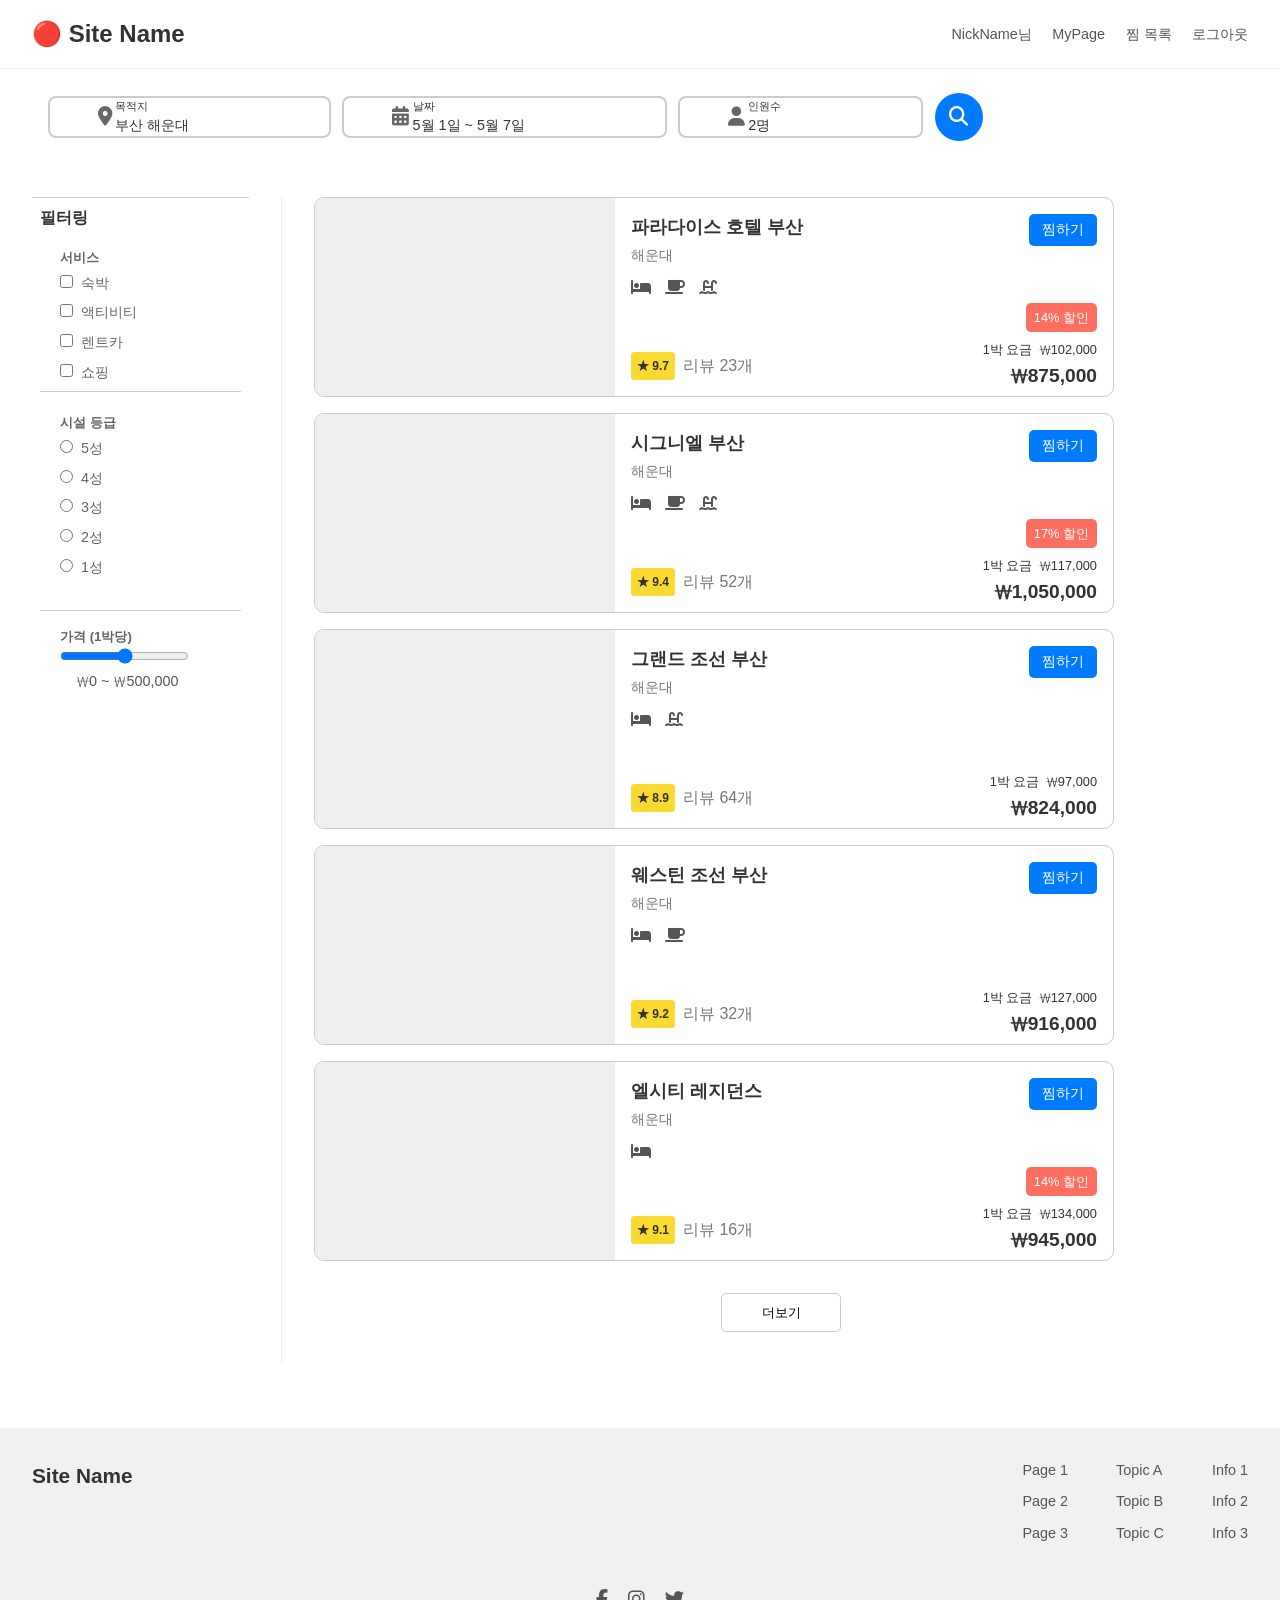
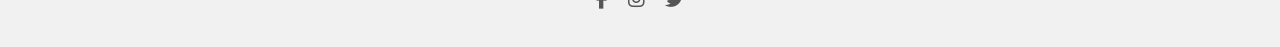
<file: src/main/resources/templates/listPage.html>
<!DOCTYPE html>
<html lang="ko">

<head>
    <meta charset="UTF-8" />
    <meta name="viewport" content="width=device-width, initial-scale=1.0" />
    <title>Site Name – 호텔 검색</title>
    <!-- FontAwesome for icons -->
    <link rel="stylesheet" href="https://cdnjs.cloudflare.com/ajax/libs/font-awesome/6.4.0/css/all.min.css"
        crossorigin="anonymous" referrerpolicy="no-referrer" />

    <style>
        /* reset */
        * {
            margin: 0;
            padding: 0;
            box-sizing: border-box;
        }

        body {
            font-family: 'Segoe UI', sans-serif;
            color: #333;
            line-height: 1.5;
        }

        a {
            text-decoration: none;
            color: inherit;
        }

        /* header */
        header {
            display: flex;
            justify-content: space-between;
            align-items: center;
            padding: 1rem 2rem;
            border-bottom: 1px solid #eee;
        }

        header .logo {
            font-size: 1.5rem;
            font-weight: bold;
        }

        header .user-nav a {
            margin-left: 1rem;
            font-size: 0.9rem;
            color: #555;
        }

        /* 검색 섹션 */
        .search-section {
            padding: 1.5rem 3rem;
            background: #fff;
        }

        .search-bar {
            display: flex;
            align-items: center;
            gap: 0.7rem;
        }

        .search-item {
            display: flex;
            align-items: center;
            padding: 0.03px 140px;
            background: #fff;
            border: 2px solid #ccc;
            border-radius: 8px;
            padding-left: 3rem;
        }

        .search-item i {
            font-size: 1.2rem;
            color: #666;
            margin-right: 0.2rem;
        }

        .search-item .info {
            display: flex;
            flex-direction: column;
            align-items: flex-start;
        }

        .search-item .title {
            font-size: 0.7rem;
            display: flex;
        }

        .search-item .value {
            font-size: 0.9rem;
            color: #333;
        }

        .search-btn {
            background: #007bff;
            border: none;
            width: 48px;
            height: 48px;
            border-radius: 50%;
            display: flex;
            align-items: center;
            justify-content: center;
            color: #fff;
            font-size: 1.2rem;
            cursor: pointer;
        }

        .popular-keywords {
            margin-left: 1rem;
            padding: 0.6rem 1rem;
            border: 1px solid #007bff;
            border-radius: 5px;
            color: #007bff;
            font-size: 0.9rem;
            cursor: pointer;
        }
          
        .sort-section {
  padding: 0.8rem 3rem;
  background: #fff;
}
      
      .sort-filter {
  display: inline-flex;
  align-items: center;
  padding: 0.5rem 1rem;
  border: 1px solid #ccc;
  border-radius: 20px;
  font-size: 0.9rem;
  color: #333;
  cursor: pointer;
}
      
      .sort-filter .label {
  margin-right: 0.5rem;
  color: #777;
}
      .sort-filter .value {
  font-weight: bold;
  display: flex;
  align-items: center;
}
      
      .sort-filter .value i {
  margin-left: 0.3rem;
  font-size: 0.8rem;
}
      
        /* 본문 영역 */
        .main {
            display: flex;
            padding: 2rem;
        }

        /* 사이드바 필터 */
        .sidebar {
            width: 250px;
            padding-right: 2rem;
            border-right: 1px solid #eee;
        }

        .filter-section {
            margin-bottom: 2rem;
        }

        .filter-section h4 {
            margin-bottom: 0.8rem;
            font-size: 1rem;
            font-weight: bold;
        }

        .filter-section ul {
            list-style: none;
        }

        .filter-section li {
            margin-bottom: 0.5rem;
            font-size: 0.9rem;
        }

        .filter-section input[type="checkbox"],
        .filter-section input[type="radio"] {
            margin-right: 0.5rem;
        }

        .price-range {
            font-size: 0.9rem;
            color: #555;
            margin-bottom: 0.5rem;
            padding-left: 1rem;
        }

        .price-range input[type="range"] {
            width: 100%;
        }

        /* 결과 리스트 */
        .content {
            flex: 1;
            padding-left: 2rem;
        }

        .hotel-card {
          width: 800px;
            height: 200px;
            display: flex;
            border: 1px solid #ccc;
            border-radius: 10px;
            margin-bottom: 1rem;
            overflow: hidden;
            position: relative;
        }

        .hotel-img {
            width: 300px;
            height: 200px;
            background: #eee;
        }

        .hotel-info {
            flex: 1;
            padding: 1rem;
            position: relative;
        }

        .hotel-info h3 {
            font-size: 1.1rem;
            margin-bottom: 0.3rem;
        }

        .hotel-info p.location {
            font-size: 0.9rem;
            color: #777;
            margin-bottom: 0.6rem;
        }

        .services {
            margin-bottom: 0.6rem;
        }

        .services i {
            margin-right: 0.6rem;
            font-size: 1rem;
            color: #555;
        }

        .rating {
            display: inline-flex;       
            align-items: center;        
            margin-right: 1rem;
            position: absolute;
            bottom: 1rem;
            left: 1rem;
        }

        .rating .value {
            background: #fad931;
            border-radius: 10%;
            width: 44px;
            height: 28px;
            display: flex;
            align-items: center;
            justify-content: center;
            font-weight: bold;
            margin-right: 0.5rem;
            font-size:12px;
        }

        .rating .reviews {
            color: #777;
        }

        .price {
          position: absolute;  
          bottom: 0.3rem;
          right: 1rem;
          display: flex;
          font-size: 0.8rem;
          align-items: flex-end;
          flex-direction: column;
        }

        .price .label,
        .price .original,
        .price .discount {
            display: block;
            margin-bottom: 0.2rem; /* 줄 간격 조정 */
        }

        .price .discount {
            font-size: 1.2rem;
            color: #333;
            font-weight: bold;
            margin-bottom: 0;
        }

        /* 배지(할인/인기) */
        .badge {
            position: absolute;
            top: auto;    
            left: auto;     
            bottom: 4rem;  
            right: 1rem;
            padding: 0.3rem 0.5rem;
            border-radius: 5px;
            font-size: 0.8rem;
            color: #fff;
        }

        .badge.discount {
            background: #ff6f61;
          margin-bottom: 0;           
      }

        /* 옵션보기 버튼 */
        .option-btn {
            position: absolute;
            top: 1rem;
            right: 1rem;
            background: #007bff;
            color: #fff;
            border: none;
            padding: 0.4rem 0.8rem;
            border-radius: 5px;
            cursor: pointer;
            font-size: 0.9rem;
        }

        /* 더보기 */
        .load-more {
            display: block;
            width: 120px;
            margin: 2rem auto;
            text-align: center;
            padding: 0.6rem 0;
            border: 1px solid #ccc;
            border-radius: 5px;
            background: #fff;
            cursor: pointer;
        }

        /* footer */
        footer {
            background: #f1f1f1;
            padding: 2rem;
            margin-top: 2rem;
        }

        .footer-top {
            display: flex;
            justify-content: space-between;
            margin-bottom: 2rem;
        }

        .footer-top .logo {
            font-size: 1.3rem;
            font-weight: bold;
        }

        .footer-links {
            display: flex;
            gap: 3rem;
        }

        .footer-links ul {
            list-style: none;
        }

        .footer-links li {
            margin-bottom: 0.6rem;
            font-size: 0.9rem;
            color: #555;
        }

        .footer-bottom {
            text-align: center;
        }

        .footer-bottom .social-icons a {
            margin: 0 0.5rem;
            font-size: 1.2rem;
            color: #555;
        }

        .filtering-title {
            margin-left: 20px;
            color: #656565;
        }

        .divider {
            border-top: 1px solid #ccc;
            padding: 0.5rem;
        }
    </style>
</head>

<body>

    <!-- header -->
    <header>
        <div class="logo">🔴 Site Name</div>
        <nav class="user-nav">
            <a href="#">NickName님</a>
            <a href="#">MyPage</a>
            <a href="#">찜 목록</a>
            <a href="#">로그아웃</a>
        </nav>
    </header>

    <!-- 검색 -->
    <!-- 검색 -->
    <!-- 검색 섹션 -->
    <section class="search-section">
        <div class="search-bar">
            <div class="search-item">
                <i class="fas fa-map-marker-alt"></i>
                <div class="info">
                    <span class="title">목적지</span>
                    <span class="value">부산 해운대</span>
                </div>
            </div>
            <div class="search-item">
                <i class="fas fa-calendar-alt"></i>
                <div class="info">
                    <span class="title">날짜</span>
                    <span class="value">5월 1일 ~ 5월 7일</span>
                </div>
            </div>
            <div class="search-item">
                <i class="fas fa-user"></i>
                <div class="info">
                    <span class="title">인원수</span>
                    <span class="value">2명</span>
                </div>
            </div>
            <button class="search-btn"><i class="fas fa-search"></i></button>
        </div>
    </section>



    <!-- main -->
    <div class="main">

        <!-- sidebar filter -->

        <aside class="sidebar">
            <div class="divider" />
            <div class="filter-section">
                <h4>필터링</h4>
                <div class="filtering-title">
                    <h5 style="padding:5px 0">서비스</h5>
                    <ul>
                        <li><label><input type="checkbox" />숙박</label></li>
                        <li><label><input type="checkbox" />액티비티</label></li>
                        <li><label><input type="checkbox" />렌트카</label></li>
                        <li><label><input type="checkbox" />쇼핑</label></li>
                    </ul>
                </div>
                <div class="divider" />
            </div>
            <div class="filter-section">
                <div class="filtering-title">
                    <h5 style="padding:5px 0">시설 등급</h5>
                    <ul>
                        <li><label><input type="radio" name="star" />5성</label></li>
                        <li><label><input type="radio" name="star" />4성</label></li>
                        <li><label><input type="radio" name="star" />3성</label></li>
                        <li><label><input type="radio" name="star" />2성</label></li>
                        <li><label><input type="radio" name="star" />1성</label></li>
                    </ul>
                </div>
            </div>
            <div class="divider" />
    </div>
    <div class="filter-section">
        <div class="filtering-title">
            <h5>가격 (1박당)</h5>
            <input type="range" min="0" max="500000" step="10000" />
            <div class="price-range">₩0 ~ ₩500,000</div>
        </div>
    </div>
    </aside>

    <!-- content: 호텔 카드 리스트 -->
    <section class="content">

        <!-- 카드 #1 -->
        <div class="hotel-card">
            <div class="hotel-img"><!-- 이미지 --></div>
            <div class="hotel-info">
                <div class="badge discount">14% 할인</div>
                <button class="option-btn">찜하기</button>
                <h3>파라다이스 호텔 부산</h3>
                <p class="location">해운대</p>
                <div class="services">
                    <i class="fas fa-bed"></i>
                    <i class="fas fa-coffee"></i>
                    <i class="fas fa-swimming-pool"></i>
                </div>
                <div class="rating">
                    <div class="value">★ 9.7</div>
                    <div class="reviews">리뷰 23개</div>
                </div>
                <div class="price">
                  <div style="display:flex"> 
                    <span class="label">1박 요금&ensp;</span>
                    <span class="original"> ₩102,000</span>
                  </div>
                  <span class="discount">₩875,000</span>
                </div>
            </div>
        </div>

        <!-- 카드 #2 -->
        <div class="hotel-card">
            <div class="hotel-img"></div>
            <div class="hotel-info">
                <div class="badge discount">17% 할인</div>
                <button class="option-btn">찜하기</button>
                <h3>시그니엘 부산</h3>
                <p class="location">해운대</p>
                <div class="services">
                    <i class="fas fa-bed"></i>
                    <i class="fas fa-coffee"></i>
                    <i class="fas fa-swimming-pool"></i>
                </div>
                <div class="rating">
                    <div class="value">★ 9.4</div>
                    <div class="reviews">리뷰 52개</div>
                </div>
                <div class="price">
                    <div style="display:flex"> 
                    <span class="label">1박 요금&ensp;</span>
                    <span class="original"> ₩117,000</span>
                  </div>
                  <span class="discount">₩1,050,000</span>
                </div>
            </div>
        </div>

        <!-- 카드 #3 -->
        <div class="hotel-card">
            <div class="hotel-img"></div>
            <div class="hotel-info">
                <button class="option-btn">찜하기</button>
                <h3>그랜드 조선 부산</h3>
                <p class="location">해운대</p>
                <div class="services">
                    <i class="fas fa-bed"></i>
                    <i class="fas fa-swimming-pool"></i>
                </div>
                <div class="rating">
                    <div class="value">★ 8.9</div>
                    <div class="reviews">리뷰 64개</div>
                </div>
                <div class="price">
                    <div style="display:flex"> 
                    <span class="label">1박 요금&ensp;</span>
                    <span class="original"> ₩97,000</span>
                  </div>
                  <span class="discount">₩824,000</span>
                </div>
            </div>
        </div>

        <!-- 카드 #4 -->
        <div class="hotel-card">
            <div class="hotel-img"></div>
            <div class="hotel-info">
                <button class="option-btn">찜하기</button>
                <h3>웨스틴 조선 부산</h3>
                <p class="location">해운대</p>
                <div class="services">
                    <i class="fas fa-bed"></i>
                    <i class="fas fa-coffee"></i>
                </div>
                <div class="rating">
                    <div class="value">★ 9.2</div>
                    <div class="reviews">리뷰 32개</div>
                </div>
                <div class="price">
                    <div style="display:flex"> 
                    <span class="label">1박 요금&ensp;</span>
                    <span class="original"> ₩127,000</span>
                  </div>
                  <span class="discount">₩916,000</span>
                </div>
            </div>
        </div>

        <!-- 카드 #5 -->
        <div class="hotel-card">
            <div class="hotel-img"></div>
            <div class="hotel-info">
                <div class="badge discount">14% 할인</div>
                <button class="option-btn">찜하기</button>
                <h3>엘시티 레지던스</h3>
                <p class="location">해운대</p>
                <div class="services">
                    <i class="fas fa-bed"></i>
                </div>
                <div class="rating">
                    <div class="value">★ 9.1</div>
                    <div class="reviews">리뷰 16개</div>
                </div>
                <div class="price">
                    <div style="display:flex"> 
                    <span class="label">1박 요금&ensp;</span>
                    <span class="original"> ₩134,000</span>
                  </div>
                  <span class="discount">₩945,000</span>
                </div>
            </div>
        </div>

        <button class="load-more">더보기</button>
    </section>
    </div>

    <!-- footer -->
    <footer>
        <div class="footer-top">
            <div class="logo">Site Name</div>
            <div class="footer-links">
                <ul>
                    <li>Page 1</li>
                    <li>Page 2</li>
                    <li>Page 3</li>
                </ul>
                <ul>
                    <li>Topic A</li>
                    <li>Topic B</li>
                    <li>Topic C</li>
                </ul>
                <ul>
                    <li>Info 1</li>
                    <li>Info 2</li>
                    <li>Info 3</li>
                </ul>
            </div>
        </div>
        <div class="footer-bottom">
            <div class="social-icons">
                <a href="#"><i class="fab fa-facebook-f"></i></a>
                <a href="#"><i class="fab fa-instagram"></i></a>
                <a href="#"><i class="fab fa-twitter"></i></a>
            </div>
        </div>
    </footer>
</body>

</html>
</file>
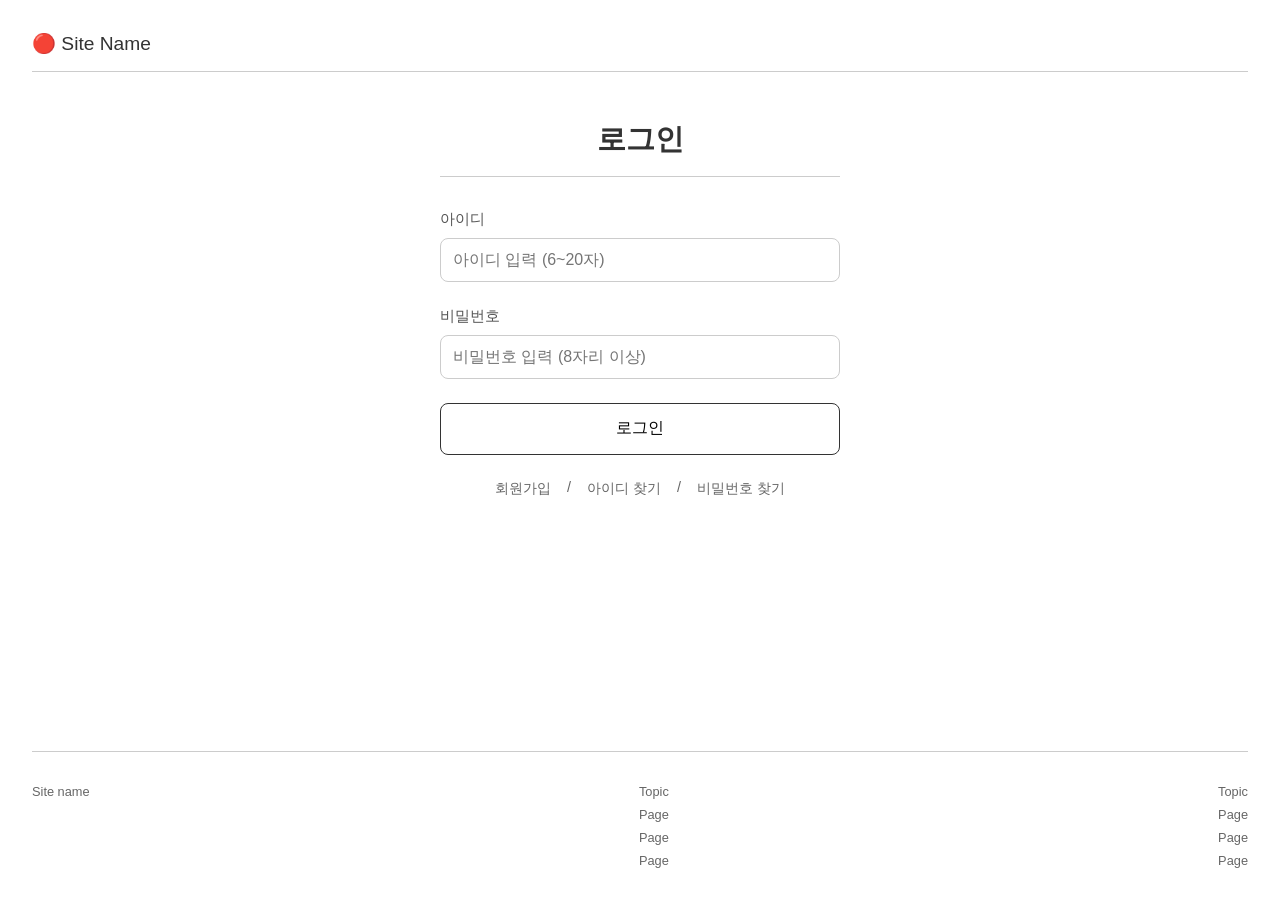
<file: src/main/resources/templates/loginPage.html>
<!DOCTYPE html>
<html lang="ko" xmlns:th="http://www.thymeleaf.org">

<head>
    <meta charset="UTF-8">
    <meta name="viewport" content="width=device-width, initial-scale=1.0">
    <title>로그인</title>
    <style>
        * {
            margin: 0;
            padding: 0;
            box-sizing: border-box;
        }

        body {
            font-family: 'Segoe UI', sans-serif;
            background-color: #fff;
            color: #333;
            padding: 2rem;
            display: flex;
            flex-direction: column;
            min-height: 100vh;
        }

        header {
            display: flex;
            justify-content: space-between;
            align-items: center;
            padding-bottom: 1rem;
            border-bottom: 1px solid #ccc;
        }

        .logo {
            font-size: 1.2rem;
        }

        .signup-link {
            font-size: 0.9rem;
        }

        .login-container {
            width: 100%;
            max-width: 400px;
            margin: 3rem auto;
            display: flex;
            flex-direction: column;
            align-items: center;
        }

        .login-container h1 {
            margin-bottom: 2rem;
            font-size: 1.8rem;
            color: #333;
            border-bottom: 1px solid #ccc;
            padding-bottom: 1rem;
            width: 100%;
            text-align: center;
        }

        form {
            width: 100%;
            display: flex;
            flex-direction: column;
            gap: 1.5rem;
        }

        .form-group {
            display: flex;
            flex-direction: column;
            gap: 0.5rem;
        }

        label {
            font-size: 0.95rem;
            color: #555;
        }

        input[type="text"],
        input[type="password"] {
            padding: 0.75rem;
            border: 1px solid #ccc;
            border-radius: 0.5rem;
            font-size: 1rem;
        }

        button {
            padding: 0.9rem;
            background: none;
            border: 1px solid #333;
            border-radius: 0.5rem;
            font-size: 1rem;
            cursor: pointer;
            transition: background-color 0.3s, color 0.3s;
        }

        button:hover {
            background-color: #333;
            color: #fff;
        }

        .links {
            display: flex;
            justify-content: center;
            gap: 1rem;
            margin-top: 1.5rem;
            font-size: 0.9rem;
            color: #666;
        }

        .links a {
            text-decoration: none;
            color: #666;
        }

        .links a:hover {
            text-decoration: underline;
        }

        footer {
            margin-top: auto;
            padding-top: 2rem;
            border-top: 1px solid #ccc;
            display: flex;
            justify-content: space-between;
            font-size: 0.8rem;
            color: #666;
        }

        .footer-section {
            display: flex;
            flex-direction: column;
            gap: 0.5rem;
        }

        .social-icons {
            margin-top: 1rem;
        }

        .social-icons a {
            margin-right: 0.5rem;
            color: #666;
        }
    </style>
</head>

<body>
    <header>
        <div class="logo">🔴 Site Name</div>
    </header>

    <div class="login-container">
        <h1>로그인</h1>
        <form th:action="@{/login}" method="post">
            <div class="form-group">
                <label for="userId">아이디</label>
                <input type="text" id="userId" name="loginID" placeholder="아이디 입력 (6~20자)"  required>
            </div>

            <div class="form-group">
                <label for="password">비밀번호</label>
                <input type="password" id="password" name="loginPassword" placeholder="비밀번호 입력 (8자리 이상)"  required>
            </div>

            <button type="submit">로그인</button>
        </form>

        <div class="links">
            <a th:href="@{/signupPage}">회원가입</a> /
            <a href="#">아이디 찾기</a> /
            <a href="#">비밀번호 찾기</a>
        </div>
    </div>

    <footer>
        <div class="footer-section">
            <div>Site name</div>
            <div class="social-icons">
                <a href="#"><i class="fab fa-facebook-f"></i></a>
                <a href="#"><i class="fab fa-instagram"></i></a>
                <a href="#"><i class="fab fa-twitter"></i></a>
            </div>
        </div>
        <div class="footer-section">
            <div>Topic</div>
            <div>Page</div>
            <div>Page</div>
            <div>Page</div>
        </div>
        <div class="footer-section">
            <div>Topic</div>
            <div>Page</div>
            <div>Page</div>
            <div>Page</div>
        </div>
    </footer>
</body>

</html>
</file>
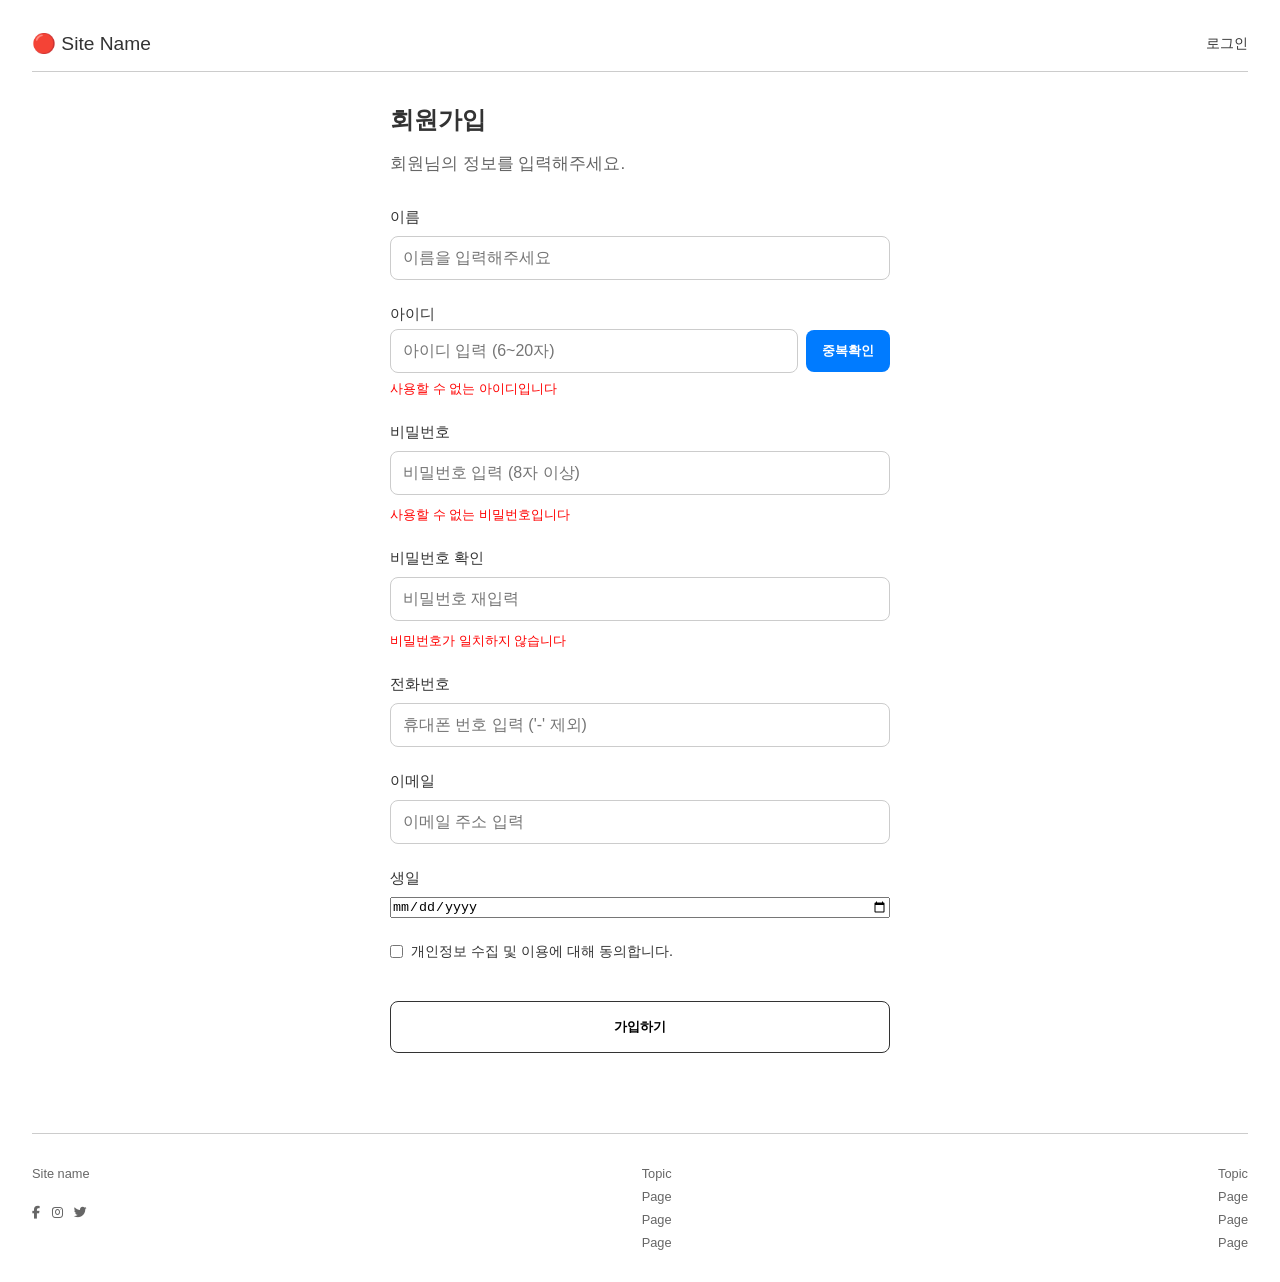
<file: src/main/resources/templates/signupPage.html>
<!DOCTYPE html>
<html lang="ko" xmlns:th="http://www.thymeleaf.org">

<head>
    <meta charset="UTF-8">
    <meta name="viewport" content="width=device-width, initial-scale=1.0">
    <title>회원가입</title>
    <link rel="stylesheet" href="https://cdnjs.cloudflare.com/ajax/libs/font-awesome/6.4.0/css/all.min.css" />
    <style>
        * {
            margin: 0;
            padding: 0;
            box-sizing: border-box;
        }

        body {
            font-family: 'Segoe UI', sans-serif;
            background-color: #fff;
            color: #333;
            padding: 2rem;
        }

        header {
            display: flex;
            justify-content: space-between;
            align-items: center;
            padding-bottom: 1rem;
            border-bottom: 1px solid #ccc;
        }

        .logo {
            font-size: 1.2rem;
        }

        .login-link {
            font-size: 0.9rem;
        }

        .container {
            max-width: 500px;
            margin: 2rem auto;
        }

        h1 {
            font-size: 1.5rem;
            margin-bottom: 1rem;
        }

        p.subtitle {
            margin-bottom: 2rem;
            font-size: 17px;
            color: #666;
        }

        form {
            display: flex;
            flex-direction: column;
            gap: 1.5rem;
        }

        label {
            display: flex;
            flex-direction: column;
            font-size: 0.95rem;
            gap: 0.5rem;
        }

        input[type="text"],
        input[type="password"],
        input[type="email"],
        input[type="number"] {
            padding: 0.75rem;
            border: 1px solid #ccc;
            border-radius: 0.5rem;
            font-size: 1rem;
        }

        .error {
            color: red;
            font-size: 0.8rem;
            margin-top: 0.25rem;
        }

        .horizontal-group {
            display: flex;
            gap: 1rem;
        }

        .horizontal-group input {
            flex: 1;
        }

        .id-field {
            display: flex;
            flex-direction: column;
        }

        .id-field label {
            margin-bottom: 0.25rem;
            /* 약간만 간격 */
        }

        .id-field .dup-check {
            margin-bottom: 0.25rem;
            /* 아래쪽 여백 살짝 */
        }

        .dup-check {
            display: flex;
            align-items: center;
            gap: 0.5rem;
        }

        .dup-check input {
            flex: 1;
            padding: 0.75rem;
            border: 1px solid #ccc;
            border-radius: 0.5rem;
            font-size: 1rem;

        }

        .dup-check button {
            padding: 0.75rem 1rem;
            background-color: #007bff;
            color: white;
            border: none;
            border-radius: 0.5rem;
            cursor: pointer;
            font-weight: bold;
            height: 100%
        }

        .checkbox {
            display: flex;
            align-items: center;
            gap: 0.5rem;
            font-size: 0.9rem;
        }

        button.submit {
            margin-top: 1rem;
            padding: 1rem;
            background: none;
            border: 1px solid #333;
            border-radius: 0.5rem;
            cursor: pointer;
            font-weight: bold;
        }

        footer {
            margin-top: 5rem;
            padding-top: 2rem;
            border-top: 1px solid #ccc;
            display: flex;
            justify-content: space-between;
            font-size: 0.8rem;
            color: #666;
        }

        .footer-section {
            display: flex;
            flex-direction: column;
            gap: 0.5rem;
        }

        .social-icons {
            margin-top: 1rem;
        }

        .social-icons a {
            margin-right: 0.5rem;
            color: #666;
        }
    </style>
</head>
<body>
    <header>
        <div class="logo">🔴 Site Name</div>
        <div class="login-link">
        <a sec:authorize="isAnonymous()" th:href="@{/login}">로그인</a>
		</div>
    </header>

    <div class="container">
        <h1>회원가입</h1>
        <p class="subtitle">회원님의 정보를 입력해주세요.
        </p>
		
        <form th:action="@{/signup}" th:object="${userDto}" method="post">
			<!--<input type="hidden" th:name="${_csrf.parameterName}" th:value="${_csrf.token}" />-->
			
            <label>이름
                <input type="text" th:field="*{name}" placeholder="이름을 입력해주세요" required>
            </label>

            <div class="id-field">
                <label>아이디</label>
                <div class="dup-check">
                    <input type="text" th:field="*{loginID}" placeholder="아이디 입력 (6~20자)" required/>
                    <button type="button">중복확인</button>
                </div>
                <span class="error">사용할 수 없는 아이디입니다</span>
            </div>

            <label>비밀번호
                <input type="password" th:field="*{loginPassword}" placeholder="비밀번호 입력 (8자 이상)" required>
                <span class="error">사용할 수 없는 비밀번호입니다</span>
            </label>


            <label>비밀번호 확인

                <input type="password" name="passwordConfirm" placeholder="비밀번호 재입력" required>
                <span class="error">비밀번호가 일치하지 않습니다</span>
            </label>
			

            <label>전화번호
                <input type="text" th:field="*{punNumber}" placeholder="휴대폰 번호 입력 ('-' 제외)" required>
            </label>

            <label>이메일
                <input type="email" th:field="*{email}" placeholder="이메일 주소 입력"  required>
            </label>

			<label>생일
			  <input type="date" th:field="*{birthday}" required>
			</label>

            <div class="checkbox">
                <input type="checkbox">
                <span>개인정보 수집 및 이용에 대해 동의합니다.</span>
            </div>

            <button type="submit" class="submit">가입하기</button>
        </form>
    </div>

    <footer>
        <div class="footer-section">
            <div>Site name</div>
            <div class="social-icons">
                <a href="#"><i class="fab fa-facebook-f"></i></a>
                <a href="#"><i class="fab fa-instagram"></i></a>
                <a href="#"><i class="fab fa-twitter"></i></a>
            </div>
        </div>
        <div class="footer-section">
            <div>Topic</div>
            <div>Page</div>
            <div>Page</div>
            <div>Page</div>
        </div>
        <div class="footer-section">
            <div>Topic</div>
            <div>Page</div>
            <div>Page</div>
            <div>Page</div>
        </div>
    </footer>
</body>

</html>
</file>
